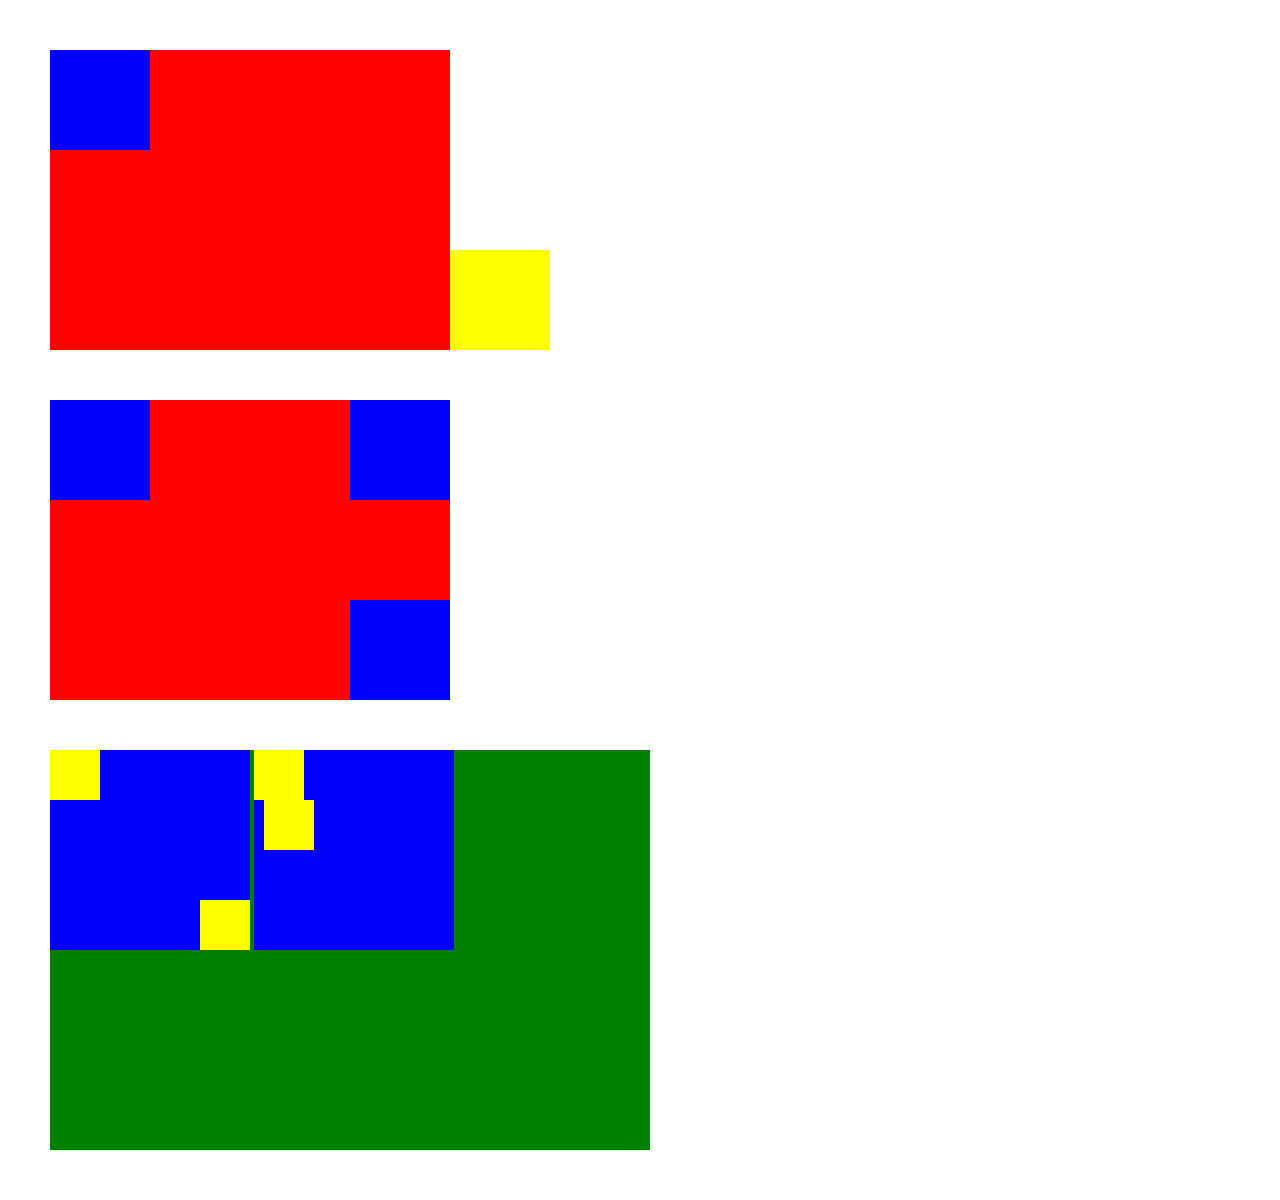
<file: 1 - quadrati/index.html>
<!DOCTYPE html>
<html lang="en">
<head>
    <meta charset="UTF-8">
    <meta http-equiv="X-UA-Compatible" content="IE=edge">
    <meta name="viewport" content="width=device-width, initial-scale=1.0">
    <title>HTML...</title>
    <link href="css/style.css" rel="stylesheet" />
</head>
<body>

    <div class="live-1">
        <div class="red">
            <div class="blue">
            </div>
            <div class="yellow">
            </div>
        </div>
    </div>

    <div class="live-2">
        <div class="red">
            <div class="blue-alto-sx">
            </div>

            <div class="blue-alto-dx">
            </div>

            <div class="blue-basso-dx">
            </div>
        </div>
    </div>

    <div class="live-3">
        <div class="green">
            <div class="blue-1">
                <div class="yellow-alto-sx"></div>
                <div class="yellow-basso-dx"></div>
            </div>
            <div class="blue-2">
                <div class="yellow-alto-sx"></div>
                <div class="yellow-spostato"></div>
            </div>
        </div>
    </div>
    
</body>
</html>
</file>
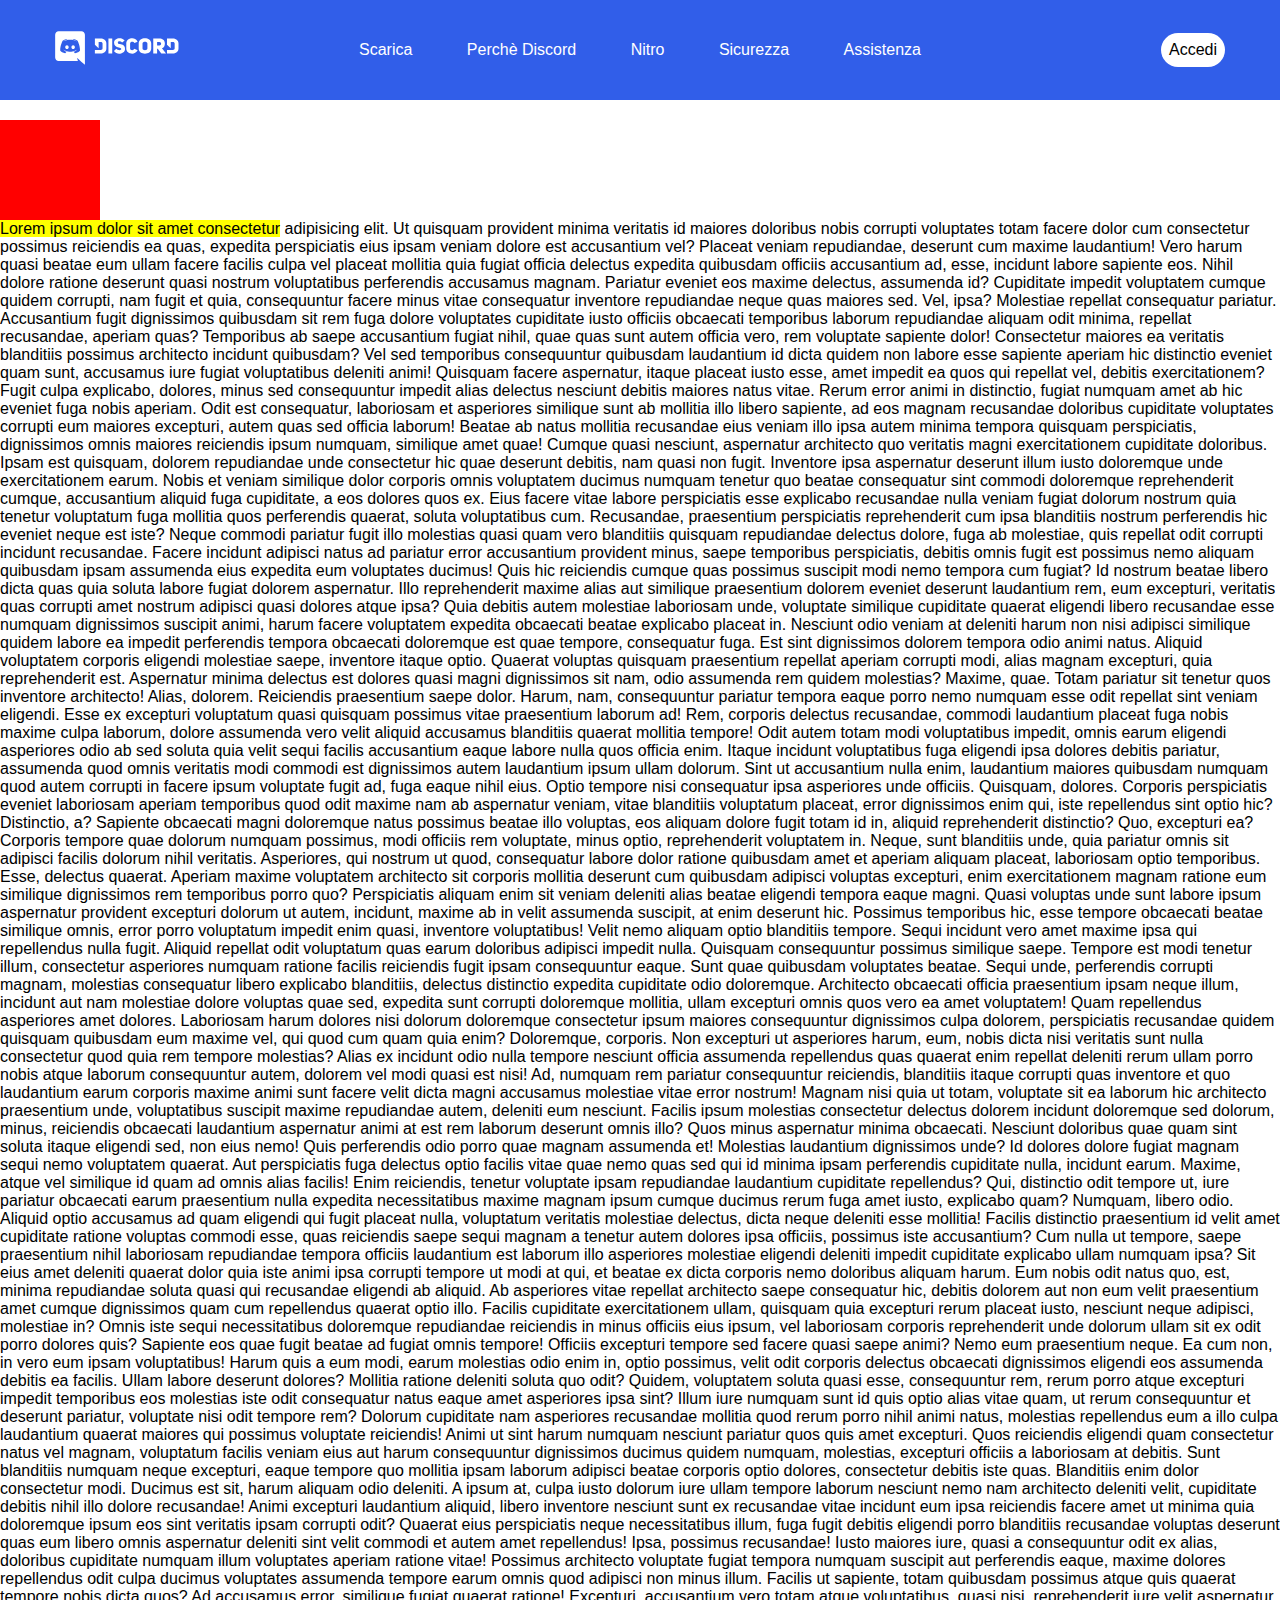
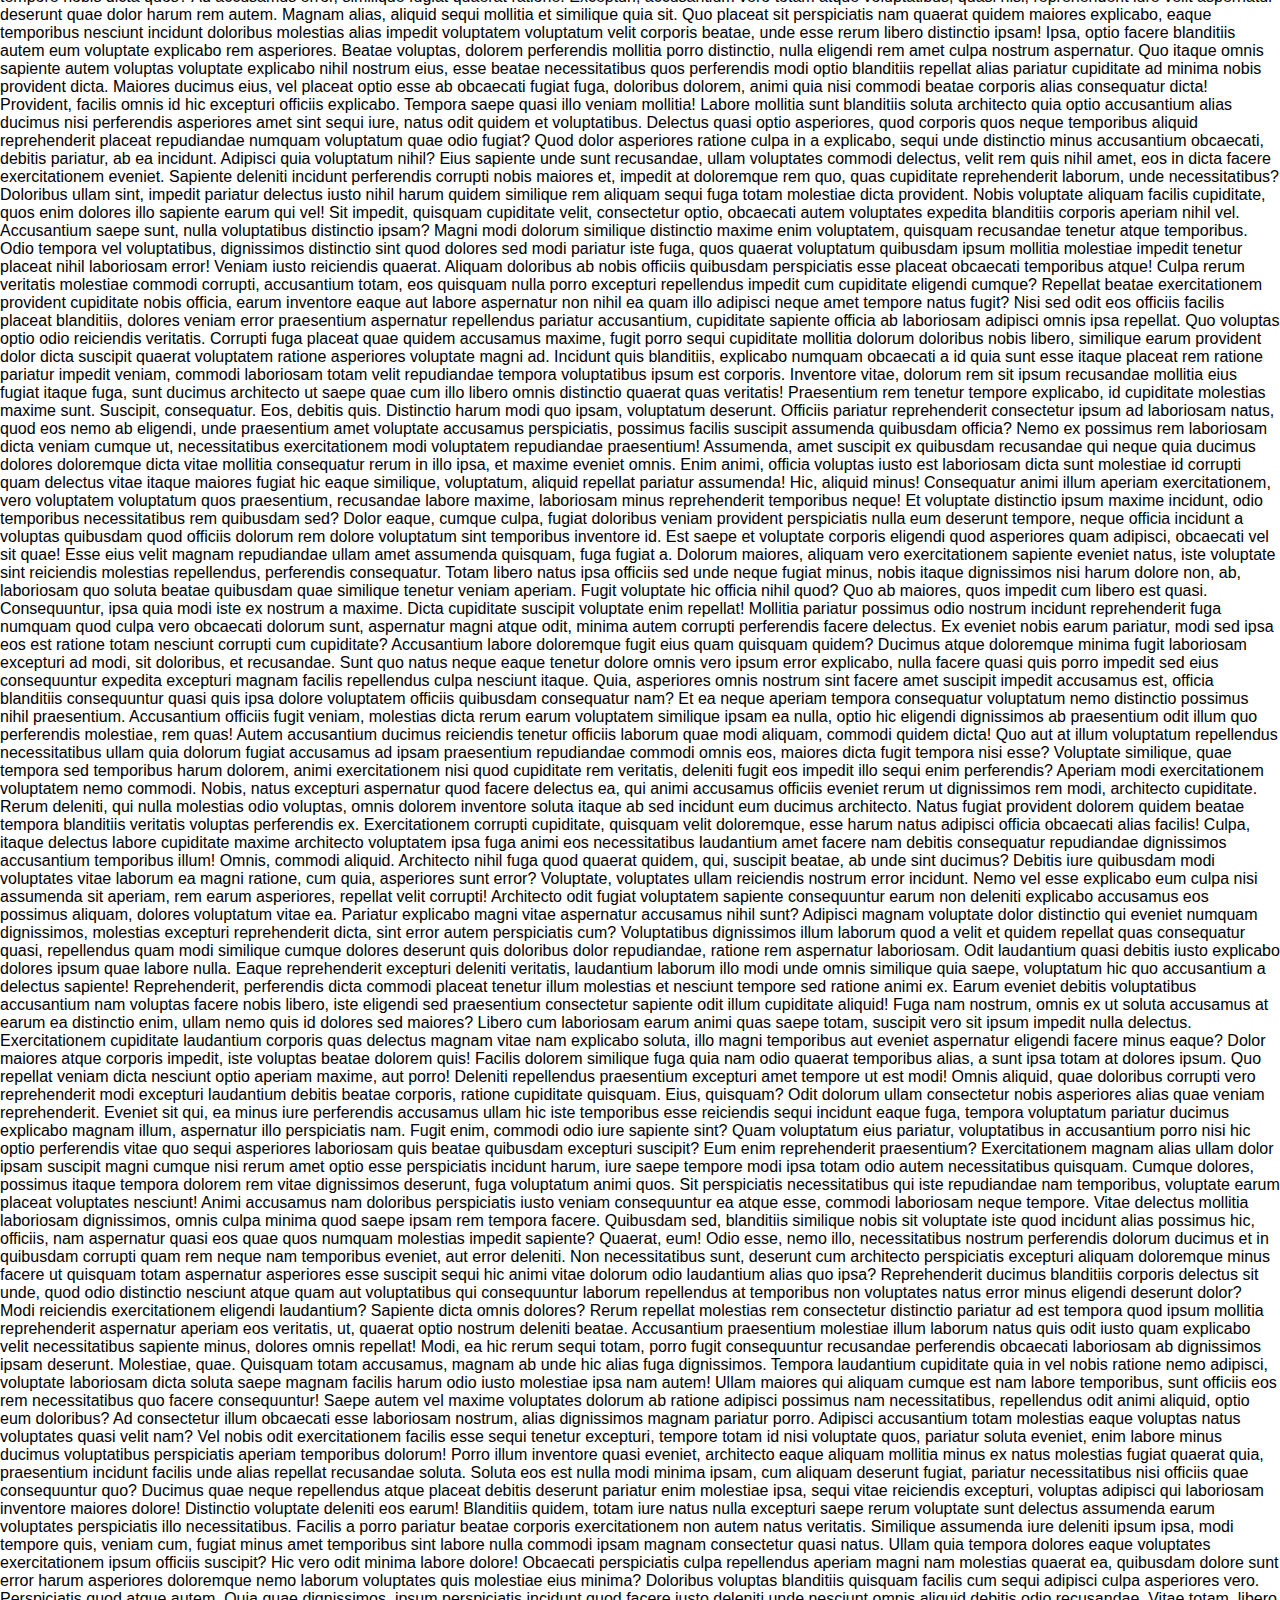
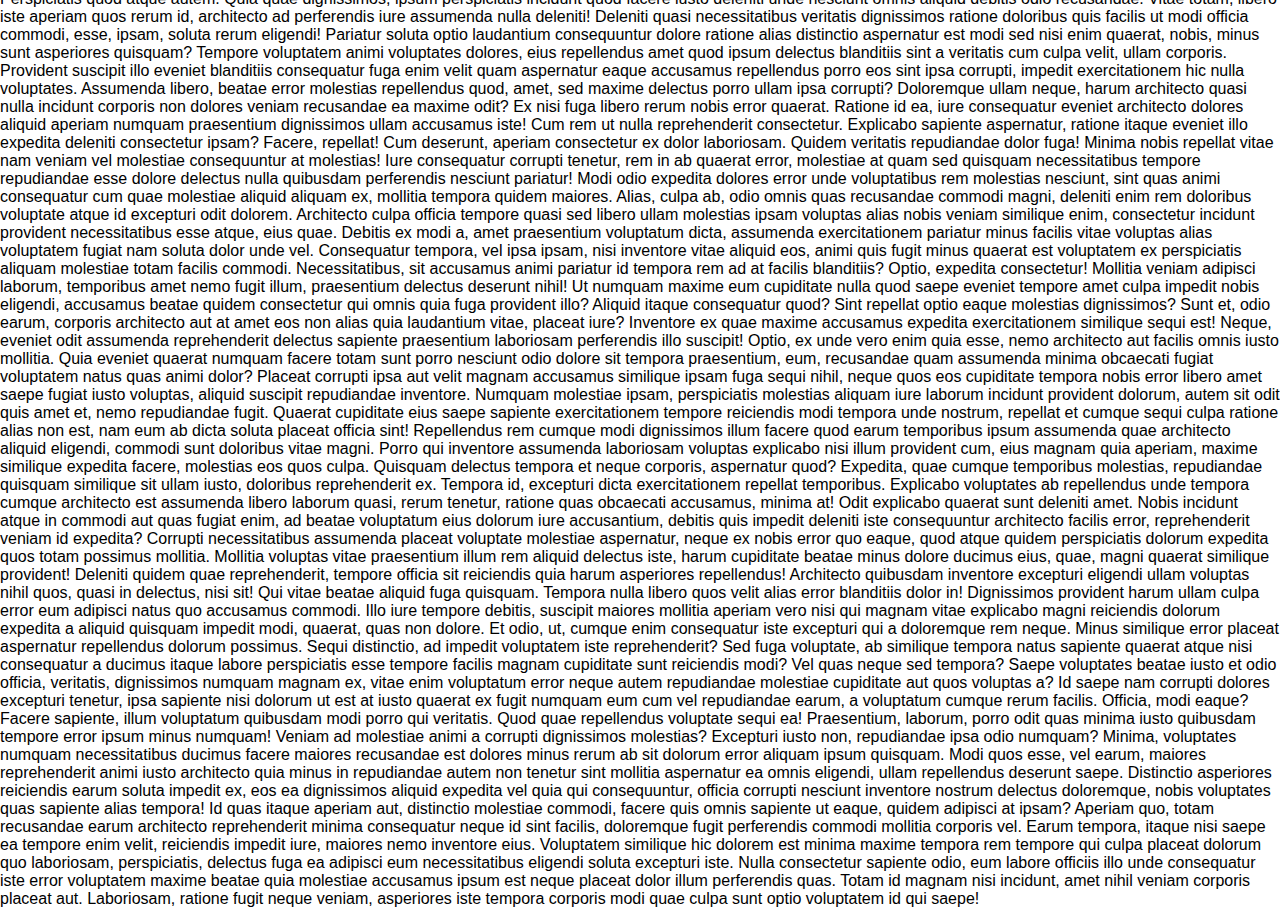
<file: 2_position_fixed/index.html>
<!DOCTYPE html>
<html lang="en">
<head>
    <meta charset="UTF-8">
    <meta http-equiv="X-UA-Compatible" content="IE=edge">
    <meta name="viewport" content="width=device-width, initial-scale=1.0">
    <title>Discord</title>
    <link href="css/style.css" rel="stylesheet" />
    <link rel="stylesheet" href="https://cdnjs.cloudflare.com/ajax/libs/font-awesome/6.2.1/css/all.min.css" integrity="sha512-MV7K8+y+gLIBoVD59lQIYicR65iaqukzvf/nwasF0nqhPay5w/9lJmVM2hMDcnK1OnMGCdVK+iQrJ7lzPJQd1w==" crossorigin="anonymous" referrerpolicy="no-referrer" />
</head>
<body class="debug">
    
    <header>
        <div class="topbar">
            <div class="logo-column">
                <a href="#">
                    <img src="img/logo.svg" alt="Logo Discord"/>
                </a> 
            </div>
            <nav class="menu-column">
                <ul class="main-menu">
                    <li><a href="#">Scarica</a></li>
                    <li><a href="#">Perchè Discord</a></li>
                    <li><a href="#">Nitro</a></li>
                    <li><a href="#">Sicurezza</a></li>
                    <li><a href="#">Assistenza</a></li>
                </ul>
            </nav>
            <div class="login-column">
                <a href="#" class="btn btn-white btn-small">Accedi</a>
            </div>
        </div>
       
    </header>


    <main>


        <div class="red-square"></div>

        <p><mark>Lorem ipsum dolor sit amet consectetur</mark> adipisicing elit. Ut quisquam provident minima veritatis id maiores doloribus nobis corrupti voluptates totam facere dolor cum consectetur possimus reiciendis ea quas, expedita perspiciatis eius ipsam veniam dolore est accusantium vel? Placeat veniam repudiandae, deserunt cum maxime laudantium! Vero harum quasi beatae eum ullam facere facilis culpa vel placeat mollitia quia fugiat officia delectus expedita quibusdam officiis accusantium ad, esse, incidunt labore sapiente eos. Nihil dolore ratione deserunt quasi nostrum voluptatibus perferendis accusamus magnam. Pariatur eveniet eos maxime delectus, assumenda id? Cupiditate impedit voluptatem cumque quidem corrupti, nam fugit et quia, consequuntur facere minus vitae consequatur inventore repudiandae neque quas maiores sed. Vel, ipsa? Molestiae repellat consequatur pariatur. Accusantium fugit dignissimos quibusdam sit rem fuga dolore voluptates cupiditate iusto officiis obcaecati temporibus laborum repudiandae aliquam odit minima, repellat recusandae, aperiam quas? Temporibus ab saepe accusantium fugiat nihil, quae quas sunt autem officia vero, rem voluptate sapiente dolor! Consectetur maiores ea veritatis blanditiis possimus architecto incidunt quibusdam? Vel sed temporibus consequuntur quibusdam laudantium id dicta quidem non labore esse sapiente aperiam hic distinctio eveniet quam sunt, accusamus iure fugiat voluptatibus deleniti animi! Quisquam facere aspernatur, itaque placeat iusto esse, amet impedit ea quos qui repellat vel, debitis exercitationem? Fugit culpa explicabo, dolores, minus sed consequuntur impedit alias delectus nesciunt debitis maiores natus vitae. Rerum error animi in distinctio, fugiat numquam amet ab hic eveniet fuga nobis aperiam. Odit est consequatur, laboriosam et asperiores similique sunt ab mollitia illo libero sapiente, ad eos magnam recusandae doloribus cupiditate voluptates corrupti eum maiores excepturi, autem quas sed officia laborum! Beatae ab natus mollitia recusandae eius veniam illo ipsa autem minima tempora quisquam perspiciatis, dignissimos omnis maiores reiciendis ipsum numquam, similique amet quae! Cumque quasi nesciunt, aspernatur architecto quo veritatis magni exercitationem cupiditate doloribus. Ipsam est quisquam, dolorem repudiandae unde consectetur hic quae deserunt debitis, nam quasi non fugit. Inventore ipsa aspernatur deserunt illum iusto doloremque unde exercitationem earum. Nobis et veniam similique dolor corporis omnis voluptatem ducimus numquam tenetur quo beatae consequatur sint commodi doloremque reprehenderit cumque, accusantium aliquid fuga cupiditate, a eos dolores quos ex. Eius facere vitae labore perspiciatis esse explicabo recusandae nulla veniam fugiat dolorum nostrum quia tenetur voluptatum fuga mollitia quos perferendis quaerat, soluta voluptatibus cum. Recusandae, praesentium perspiciatis reprehenderit cum ipsa blanditiis nostrum perferendis hic eveniet neque est iste? Neque commodi pariatur fugit illo molestias quasi quam vero blanditiis quisquam repudiandae delectus dolore, fuga ab molestiae, quis repellat odit corrupti incidunt recusandae. Facere incidunt adipisci natus ad pariatur error accusantium provident minus, saepe temporibus perspiciatis, debitis omnis fugit est possimus nemo aliquam quibusdam ipsam assumenda eius expedita eum voluptates ducimus! Quis hic reiciendis cumque quas possimus suscipit modi nemo tempora cum fugiat? Id nostrum beatae libero dicta quas quia soluta labore fugiat dolorem aspernatur. Illo reprehenderit maxime alias aut similique praesentium dolorem eveniet deserunt laudantium rem, eum excepturi, veritatis quas corrupti amet nostrum adipisci quasi dolores atque ipsa? Quia debitis autem molestiae laboriosam unde, voluptate similique cupiditate quaerat eligendi libero recusandae esse numquam dignissimos suscipit animi, harum facere voluptatem expedita obcaecati beatae explicabo placeat in. Nesciunt odio veniam at deleniti harum non nisi adipisci similique quidem labore ea impedit perferendis tempora obcaecati doloremque est quae tempore, consequatur fuga. Est sint dignissimos dolorem tempora odio animi natus. Aliquid voluptatem corporis eligendi molestiae saepe, inventore itaque optio. Quaerat voluptas quisquam praesentium repellat aperiam corrupti modi, alias magnam excepturi, quia reprehenderit est. Aspernatur minima delectus est dolores quasi magni dignissimos sit nam, odio assumenda rem quidem molestias? Maxime, quae. Totam pariatur sit tenetur quos inventore architecto! Alias, dolorem. Reiciendis praesentium saepe dolor. Harum, nam, consequuntur pariatur tempora eaque porro nemo numquam esse odit repellat sint veniam eligendi. Esse ex excepturi voluptatum quasi quisquam possimus vitae praesentium laborum ad! Rem, corporis delectus recusandae, commodi laudantium placeat fuga nobis maxime culpa laborum, dolore assumenda vero velit aliquid accusamus blanditiis quaerat mollitia tempore! Odit autem totam modi voluptatibus impedit, omnis earum eligendi asperiores odio ab sed soluta quia velit sequi facilis accusantium eaque labore nulla quos officia enim. Itaque incidunt voluptatibus fuga eligendi ipsa dolores debitis pariatur, assumenda quod omnis veritatis modi commodi est dignissimos autem laudantium ipsum ullam dolorum. Sint ut accusantium nulla enim, laudantium maiores quibusdam numquam quod autem corrupti in facere ipsum voluptate fugit ad, fuga eaque nihil eius. Optio tempore nisi consequatur ipsa asperiores unde officiis. Quisquam, dolores. Corporis perspiciatis eveniet laboriosam aperiam temporibus quod odit maxime nam ab aspernatur veniam, vitae blanditiis voluptatum placeat, error dignissimos enim qui, iste repellendus sint optio hic? Distinctio, a? Sapiente obcaecati magni doloremque natus possimus beatae illo voluptas, eos aliquam dolore fugit totam id in, aliquid reprehenderit distinctio? Quo, excepturi ea? Corporis tempore quae dolorum numquam possimus, modi officiis rem voluptate, minus optio, reprehenderit voluptatem in. Neque, sunt blanditiis unde, quia pariatur omnis sit adipisci facilis dolorum nihil veritatis. Asperiores, qui nostrum ut quod, consequatur labore dolor ratione quibusdam amet et aperiam aliquam placeat, laboriosam optio temporibus. Esse, delectus quaerat. Aperiam maxime voluptatem architecto sit corporis mollitia deserunt cum quibusdam adipisci voluptas excepturi, enim exercitationem magnam ratione eum similique dignissimos rem temporibus porro quo? Perspiciatis aliquam enim sit veniam deleniti alias beatae eligendi tempora eaque magni. Quasi voluptas unde sunt labore ipsum aspernatur provident excepturi dolorum ut autem, incidunt, maxime ab in velit assumenda suscipit, at enim deserunt hic. Possimus temporibus hic, esse tempore obcaecati beatae similique omnis, error porro voluptatum impedit enim quasi, inventore voluptatibus! Velit nemo aliquam optio blanditiis tempore. Sequi incidunt vero amet maxime ipsa qui repellendus nulla fugit. Aliquid repellat odit voluptatum quas earum doloribus adipisci impedit nulla. Quisquam consequuntur possimus similique saepe. Tempore est modi tenetur illum, consectetur asperiores numquam ratione facilis reiciendis fugit ipsam consequuntur eaque. Sunt quae quibusdam voluptates beatae. Sequi unde, perferendis corrupti magnam, molestias consequatur libero explicabo blanditiis, delectus distinctio expedita cupiditate odio doloremque. Architecto obcaecati officia praesentium ipsam neque illum, incidunt aut nam molestiae dolore voluptas quae sed, expedita sunt corrupti doloremque mollitia, ullam excepturi omnis quos vero ea amet voluptatem! Quam repellendus asperiores amet dolores. Laboriosam harum dolores nisi dolorum doloremque consectetur ipsum maiores consequuntur dignissimos culpa dolorem, perspiciatis recusandae quidem quisquam quibusdam eum maxime vel, qui quod cum quam quia enim? Doloremque, corporis. Non excepturi ut asperiores harum, eum, nobis dicta nisi veritatis sunt nulla consectetur quod quia rem tempore molestias? Alias ex incidunt odio nulla tempore nesciunt officia assumenda repellendus quas quaerat enim repellat deleniti rerum ullam porro nobis atque laborum consequuntur autem, dolorem vel modi quasi est nisi! Ad, numquam rem pariatur consequuntur reiciendis, blanditiis itaque corrupti quas inventore et quo laudantium earum corporis maxime animi sunt facere velit dicta magni accusamus molestiae vitae error nostrum! Magnam nisi quia ut totam, voluptate sit ea laborum hic architecto praesentium unde, voluptatibus suscipit maxime repudiandae autem, deleniti eum nesciunt. Facilis ipsum molestias consectetur delectus dolorem incidunt doloremque sed dolorum, minus, reiciendis obcaecati laudantium aspernatur animi at est rem laborum deserunt omnis illo? Quos minus aspernatur minima obcaecati. Nesciunt doloribus quae quam sint soluta itaque eligendi sed, non eius nemo! Quis perferendis odio porro quae magnam assumenda et! Molestias laudantium dignissimos unde? Id dolores dolore fugiat magnam sequi nemo voluptatem quaerat. Aut perspiciatis fuga delectus optio facilis vitae quae nemo quas sed qui id minima ipsam perferendis cupiditate nulla, incidunt earum. Maxime, atque vel similique id quam ad omnis alias facilis! Enim reiciendis, tenetur voluptate ipsam repudiandae laudantium cupiditate repellendus? Qui, distinctio odit tempore ut, iure pariatur obcaecati earum praesentium nulla expedita necessitatibus maxime magnam ipsum cumque ducimus rerum fuga amet iusto, explicabo quam? Numquam, libero odio. Aliquid optio accusamus ad quam eligendi qui fugit placeat nulla, voluptatum veritatis molestiae delectus, dicta neque deleniti esse mollitia! Facilis distinctio praesentium id velit amet cupiditate ratione voluptas commodi esse, quas reiciendis saepe sequi magnam a tenetur autem dolores ipsa officiis, possimus iste accusantium? Cum nulla ut tempore, saepe praesentium nihil laboriosam repudiandae tempora officiis laudantium est laborum illo asperiores molestiae eligendi deleniti impedit cupiditate explicabo ullam numquam ipsa? Sit eius amet deleniti quaerat dolor quia iste animi ipsa corrupti tempore ut modi at qui, et beatae ex dicta corporis nemo doloribus aliquam harum. Eum nobis odit natus quo, est, minima repudiandae soluta quasi qui recusandae eligendi ab aliquid. Ab asperiores vitae repellat architecto saepe consequatur hic, debitis dolorem aut non eum velit praesentium amet cumque dignissimos quam cum repellendus quaerat optio illo. Facilis cupiditate exercitationem ullam, quisquam quia excepturi rerum placeat iusto, nesciunt neque adipisci, molestiae in? Omnis iste sequi necessitatibus doloremque repudiandae reiciendis in minus officiis eius ipsum, vel laboriosam corporis reprehenderit unde dolorum ullam sit ex odit porro dolores quis? Sapiente eos quae fugit beatae ad fugiat omnis tempore! Officiis excepturi tempore sed facere quasi saepe animi? Nemo eum praesentium neque. Ea cum non, in vero eum ipsam voluptatibus! Harum quis a eum modi, earum molestias odio enim in, optio possimus, velit odit corporis delectus obcaecati dignissimos eligendi eos assumenda debitis ea facilis. Ullam labore deserunt dolores? Mollitia ratione deleniti soluta quo odit? Quidem, voluptatem soluta quasi esse, consequuntur rem, rerum porro atque excepturi impedit temporibus eos molestias iste odit consequatur natus eaque amet asperiores ipsa sint? Illum iure numquam sunt id quis optio alias vitae quam, ut rerum consequuntur et deserunt pariatur, voluptate nisi odit tempore rem? Dolorum cupiditate nam asperiores recusandae mollitia quod rerum porro nihil animi natus, molestias repellendus eum a illo culpa laudantium quaerat maiores qui possimus voluptate reiciendis! Animi ut sint harum numquam nesciunt pariatur quos quis amet excepturi. Quos reiciendis eligendi quam consectetur natus vel magnam, voluptatum facilis veniam eius aut harum consequuntur dignissimos ducimus quidem numquam, molestias, excepturi officiis a laboriosam at debitis. Sunt blanditiis numquam neque excepturi, eaque tempore quo mollitia ipsam laborum adipisci beatae corporis optio dolores, consectetur debitis iste quas. Blanditiis enim dolor consectetur modi. Ducimus est sit, harum aliquam odio deleniti. A ipsum at, culpa iusto dolorum iure ullam tempore laborum nesciunt nemo nam architecto deleniti velit, cupiditate debitis nihil illo dolore recusandae! Animi excepturi laudantium aliquid, libero inventore nesciunt sunt ex recusandae vitae incidunt eum ipsa reiciendis facere amet ut minima quia doloremque ipsum eos sint veritatis ipsam corrupti odit? Quaerat eius perspiciatis neque necessitatibus illum, fuga fugit debitis eligendi porro blanditiis recusandae voluptas deserunt quas eum libero omnis aspernatur deleniti sint velit commodi et autem amet repellendus! Ipsa, possimus recusandae! Iusto maiores iure, quasi a consequuntur odit ex alias, doloribus cupiditate numquam illum voluptates aperiam ratione vitae! Possimus architecto voluptate fugiat tempora numquam suscipit aut perferendis eaque, maxime dolores repellendus odit culpa ducimus voluptates assumenda tempore earum omnis quod adipisci non minus illum. Facilis ut sapiente, totam quibusdam possimus atque quis quaerat tempore nobis dicta quos? Ad accusamus error, similique fugiat quaerat ratione! Excepturi, accusantium vero totam atque voluptatibus, quasi nisi, reprehenderit iure velit aspernatur deserunt quae dolor harum rem autem. Magnam alias, aliquid sequi mollitia et similique quia sit. Quo placeat sit perspiciatis nam quaerat quidem maiores explicabo, eaque temporibus nesciunt incidunt doloribus molestias alias impedit voluptatem voluptatum velit corporis beatae, unde esse rerum libero distinctio ipsam! Ipsa, optio facere blanditiis autem eum voluptate explicabo rem asperiores. Beatae voluptas, dolorem perferendis mollitia porro distinctio, nulla eligendi rem amet culpa nostrum aspernatur. Quo itaque omnis sapiente autem voluptas voluptate explicabo nihil nostrum eius, esse beatae necessitatibus quos perferendis modi optio blanditiis repellat alias pariatur cupiditate ad minima nobis provident dicta. Maiores ducimus eius, vel placeat optio esse ab obcaecati fugiat fuga, doloribus dolorem, animi quia nisi commodi beatae corporis alias consequatur dicta! Provident, facilis omnis id hic excepturi officiis explicabo. Tempora saepe quasi illo veniam mollitia! Labore mollitia sunt blanditiis soluta architecto quia optio accusantium alias ducimus nisi perferendis asperiores amet sint sequi iure, natus odit quidem et voluptatibus. Delectus quasi optio asperiores, quod corporis quos neque temporibus aliquid reprehenderit placeat repudiandae numquam voluptatum quae odio fugiat? Quod dolor asperiores ratione culpa in a explicabo, sequi unde distinctio minus accusantium obcaecati, debitis pariatur, ab ea incidunt. Adipisci quia voluptatum nihil? Eius sapiente unde sunt recusandae, ullam voluptates commodi delectus, velit rem quis nihil amet, eos in dicta facere exercitationem eveniet. Sapiente deleniti incidunt perferendis corrupti nobis maiores et, impedit at doloremque rem quo, quas cupiditate reprehenderit laborum, unde necessitatibus? Doloribus ullam sint, impedit pariatur delectus iusto nihil harum quidem similique rem aliquam sequi fuga totam molestiae dicta provident. Nobis voluptate aliquam facilis cupiditate, quos enim dolores illo sapiente earum qui vel! Sit impedit, quisquam cupiditate velit, consectetur optio, obcaecati autem voluptates expedita blanditiis corporis aperiam nihil vel. Accusantium saepe sunt, nulla voluptatibus distinctio ipsam? Magni modi dolorum similique distinctio maxime enim voluptatem, quisquam recusandae tenetur atque temporibus. Odio tempora vel voluptatibus, dignissimos distinctio sint quod dolores sed modi pariatur iste fuga, quos quaerat voluptatum quibusdam ipsum mollitia molestiae impedit tenetur placeat nihil laboriosam error! Veniam iusto reiciendis quaerat. Aliquam doloribus ab nobis officiis quibusdam perspiciatis esse placeat obcaecati temporibus atque! Culpa rerum veritatis molestiae commodi corrupti, accusantium totam, eos quisquam nulla porro excepturi repellendus impedit cum cupiditate eligendi cumque? Repellat beatae exercitationem provident cupiditate nobis officia, earum inventore eaque aut labore aspernatur non nihil ea quam illo adipisci neque amet tempore natus fugit? Nisi sed odit eos officiis facilis placeat blanditiis, dolores veniam error praesentium aspernatur repellendus pariatur accusantium, cupiditate sapiente officia ab laboriosam adipisci omnis ipsa repellat. Quo voluptas optio odio reiciendis veritatis. Corrupti fuga placeat quae quidem accusamus maxime, fugit porro sequi cupiditate mollitia dolorum doloribus nobis libero, similique earum provident dolor dicta suscipit quaerat voluptatem ratione asperiores voluptate magni ad. Incidunt quis blanditiis, explicabo numquam obcaecati a id quia sunt esse itaque placeat rem ratione pariatur impedit veniam, commodi laboriosam totam velit repudiandae tempora voluptatibus ipsum est corporis. Inventore vitae, dolorum rem sit ipsum recusandae mollitia eius fugiat itaque fuga, sunt ducimus architecto ut saepe quae cum illo libero omnis distinctio quaerat quas veritatis! Praesentium rem tenetur tempore explicabo, id cupiditate molestias maxime sunt. Suscipit, consequatur. Eos, debitis quis. Distinctio harum modi quo ipsam, voluptatum deserunt. Officiis pariatur reprehenderit consectetur ipsum ad laboriosam natus, quod eos nemo ab eligendi, unde praesentium amet voluptate accusamus perspiciatis, possimus facilis suscipit assumenda quibusdam officia? Nemo ex possimus rem laboriosam dicta veniam cumque ut, necessitatibus exercitationem modi voluptatem repudiandae praesentium! Assumenda, amet suscipit ex quibusdam recusandae qui neque quia ducimus dolores doloremque dicta vitae mollitia consequatur rerum in illo ipsa, et maxime eveniet omnis. Enim animi, officia voluptas iusto est laboriosam dicta sunt molestiae id corrupti quam delectus vitae itaque maiores fugiat hic eaque similique, voluptatum, aliquid repellat pariatur assumenda! Hic, aliquid minus! Consequatur animi illum aperiam exercitationem, vero voluptatem voluptatum quos praesentium, recusandae labore maxime, laboriosam minus reprehenderit temporibus neque! Et voluptate distinctio ipsum maxime incidunt, odio temporibus necessitatibus rem quibusdam sed? Dolor eaque, cumque culpa, fugiat doloribus veniam provident perspiciatis nulla eum deserunt tempore, neque officia incidunt a voluptas quibusdam quod officiis dolorum rem dolore voluptatum sint temporibus inventore id. Est saepe et voluptate corporis eligendi quod asperiores quam adipisci, obcaecati vel sit quae! Esse eius velit magnam repudiandae ullam amet assumenda quisquam, fuga fugiat a. Dolorum maiores, aliquam vero exercitationem sapiente eveniet natus, iste voluptate sint reiciendis molestias repellendus, perferendis consequatur. Totam libero natus ipsa officiis sed unde neque fugiat minus, nobis itaque dignissimos nisi harum dolore non, ab, laboriosam quo soluta beatae quibusdam quae similique tenetur veniam aperiam. Fugit voluptate hic officia nihil quod? Quo ab maiores, quos impedit cum libero est quasi. Consequuntur, ipsa quia modi iste ex nostrum a maxime. Dicta cupiditate suscipit voluptate enim repellat! Mollitia pariatur possimus odio nostrum incidunt reprehenderit fuga numquam quod culpa vero obcaecati dolorum sunt, aspernatur magni atque odit, minima autem corrupti perferendis facere delectus. Ex eveniet nobis earum pariatur, modi sed ipsa eos est ratione totam nesciunt corrupti cum cupiditate? Accusantium labore doloremque fugit eius quam quisquam quidem? Ducimus atque doloremque minima fugit laboriosam excepturi ad modi, sit doloribus, et recusandae. Sunt quo natus neque eaque tenetur dolore omnis vero ipsum error explicabo, nulla facere quasi quis porro impedit sed eius consequuntur expedita excepturi magnam facilis repellendus culpa nesciunt itaque. Quia, asperiores omnis nostrum sint facere amet suscipit impedit accusamus est, officia blanditiis consequuntur quasi quis ipsa dolore voluptatem officiis quibusdam consequatur nam? Et ea neque aperiam tempora consequatur voluptatum nemo distinctio possimus nihil praesentium. Accusantium officiis fugit veniam, molestias dicta rerum earum voluptatem similique ipsam ea nulla, optio hic eligendi dignissimos ab praesentium odit illum quo perferendis molestiae, rem quas! Autem accusantium ducimus reiciendis tenetur officiis laborum quae modi aliquam, commodi quidem dicta! Quo aut at illum voluptatum repellendus necessitatibus ullam quia dolorum fugiat accusamus ad ipsam praesentium repudiandae commodi omnis eos, maiores dicta fugit tempora nisi esse? Voluptate similique, quae tempora sed temporibus harum dolorem, animi exercitationem nisi quod cupiditate rem veritatis, deleniti fugit eos impedit illo sequi enim perferendis? Aperiam modi exercitationem voluptatem nemo commodi. Nobis, natus excepturi aspernatur quod facere delectus ea, qui animi accusamus officiis eveniet rerum ut dignissimos rem modi, architecto cupiditate. Rerum deleniti, qui nulla molestias odio voluptas, omnis dolorem inventore soluta itaque ab sed incidunt eum ducimus architecto. Natus fugiat provident dolorem quidem beatae tempora blanditiis veritatis voluptas perferendis ex. Exercitationem corrupti cupiditate, quisquam velit doloremque, esse harum natus adipisci officia obcaecati alias facilis! Culpa, itaque delectus labore cupiditate maxime architecto voluptatem ipsa fuga animi eos necessitatibus laudantium amet facere nam debitis consequatur repudiandae dignissimos accusantium temporibus illum! Omnis, commodi aliquid. Architecto nihil fuga quod quaerat quidem, qui, suscipit beatae, ab unde sint ducimus? Debitis iure quibusdam modi voluptates vitae laborum ea magni ratione, cum quia, asperiores sunt error? Voluptate, voluptates ullam reiciendis nostrum error incidunt. Nemo vel esse explicabo eum culpa nisi assumenda sit aperiam, rem earum asperiores, repellat velit corrupti! Architecto odit fugiat voluptatem sapiente consequuntur earum non deleniti explicabo accusamus eos possimus aliquam, dolores voluptatum vitae ea. Pariatur explicabo magni vitae aspernatur accusamus nihil sunt? Adipisci magnam voluptate dolor distinctio qui eveniet numquam dignissimos, molestias excepturi reprehenderit dicta, sint error autem perspiciatis cum? Voluptatibus dignissimos illum laborum quod a velit et quidem repellat quas consequatur quasi, repellendus quam modi similique cumque dolores deserunt quis doloribus dolor repudiandae, ratione rem aspernatur laboriosam. Odit laudantium quasi debitis iusto explicabo dolores ipsum quae labore nulla. Eaque reprehenderit excepturi deleniti veritatis, laudantium laborum illo modi unde omnis similique quia saepe, voluptatum hic quo accusantium a delectus sapiente! Reprehenderit, perferendis dicta commodi placeat tenetur illum molestias et nesciunt tempore sed ratione animi ex. Earum eveniet debitis voluptatibus accusantium nam voluptas facere nobis libero, iste eligendi sed praesentium consectetur sapiente odit illum cupiditate aliquid! Fuga nam nostrum, omnis ex ut soluta accusamus at earum ea distinctio enim, ullam nemo quis id dolores sed maiores? Libero cum laboriosam earum animi quas saepe totam, suscipit vero sit ipsum impedit nulla delectus. Exercitationem cupiditate laudantium corporis quas delectus magnam vitae nam explicabo soluta, illo magni temporibus aut eveniet aspernatur eligendi facere minus eaque? Dolor maiores atque corporis impedit, iste voluptas beatae dolorem quis! Facilis dolorem similique fuga quia nam odio quaerat temporibus alias, a sunt ipsa totam at dolores ipsum. Quo repellat veniam dicta nesciunt optio aperiam maxime, aut porro! Deleniti repellendus praesentium excepturi amet tempore ut est modi! Omnis aliquid, quae doloribus corrupti vero reprehenderit modi excepturi laudantium debitis beatae corporis, ratione cupiditate quisquam. Eius, quisquam? Odit dolorum ullam consectetur nobis asperiores alias quae veniam reprehenderit. Eveniet sit qui, ea minus iure perferendis accusamus ullam hic iste temporibus esse reiciendis sequi incidunt eaque fuga, tempora voluptatum pariatur ducimus explicabo magnam illum, aspernatur illo perspiciatis nam. Fugit enim, commodi odio iure sapiente sint? Quam voluptatum eius pariatur, voluptatibus in accusantium porro nisi hic optio perferendis vitae quo sequi asperiores laboriosam quis beatae quibusdam excepturi suscipit? Eum enim reprehenderit praesentium? Exercitationem magnam alias ullam dolor ipsam suscipit magni cumque nisi rerum amet optio esse perspiciatis incidunt harum, iure saepe tempore modi ipsa totam odio autem necessitatibus quisquam. Cumque dolores, possimus itaque tempora dolorem rem vitae dignissimos deserunt, fuga voluptatum animi quos. Sit perspiciatis necessitatibus qui iste repudiandae nam temporibus, voluptate earum placeat voluptates nesciunt! Animi accusamus nam doloribus perspiciatis iusto veniam consequuntur ea atque esse, commodi laboriosam neque tempore. Vitae delectus mollitia laboriosam dignissimos, omnis culpa minima quod saepe ipsam rem tempora facere. Quibusdam sed, blanditiis similique nobis sit voluptate iste quod incidunt alias possimus hic, officiis, nam aspernatur quasi eos quae quos numquam molestias impedit sapiente? Quaerat, eum! Odio esse, nemo illo, necessitatibus nostrum perferendis dolorum ducimus et in quibusdam corrupti quam rem neque nam temporibus eveniet, aut error deleniti. Non necessitatibus sunt, deserunt cum architecto perspiciatis excepturi aliquam doloremque minus facere ut quisquam totam aspernatur asperiores esse suscipit sequi hic animi vitae dolorum odio laudantium alias quo ipsa? Reprehenderit ducimus blanditiis corporis delectus sit unde, quod odio distinctio nesciunt atque quam aut voluptatibus qui consequuntur laborum repellendus at temporibus non voluptates natus error minus eligendi deserunt dolor? Modi reiciendis exercitationem eligendi laudantium? Sapiente dicta omnis dolores? Rerum repellat molestias rem consectetur distinctio pariatur ad est tempora quod ipsum mollitia reprehenderit aspernatur aperiam eos veritatis, ut, quaerat optio nostrum deleniti beatae. Accusantium praesentium molestiae illum laborum natus quis odit iusto quam explicabo velit necessitatibus sapiente minus, dolores omnis repellat! Modi, ea hic rerum sequi totam, porro fugit consequuntur recusandae perferendis obcaecati laboriosam ab dignissimos ipsam deserunt. Molestiae, quae. Quisquam totam accusamus, magnam ab unde hic alias fuga dignissimos. Tempora laudantium cupiditate quia in vel nobis ratione nemo adipisci, voluptate laboriosam dicta soluta saepe magnam facilis harum odio iusto molestiae ipsa nam autem! Ullam maiores qui aliquam cumque est nam labore temporibus, sunt officiis eos rem necessitatibus quo facere consequuntur! Saepe autem vel maxime voluptates dolorum ab ratione adipisci possimus nam necessitatibus, repellendus odit animi aliquid, optio eum doloribus? Ad consectetur illum obcaecati esse laboriosam nostrum, alias dignissimos magnam pariatur porro. Adipisci accusantium totam molestias eaque voluptas natus voluptates quasi velit nam? Vel nobis odit exercitationem facilis esse sequi tenetur excepturi, tempore totam id nisi voluptate quos, pariatur soluta eveniet, enim labore minus ducimus voluptatibus perspiciatis aperiam temporibus dolorum! Porro illum inventore quasi eveniet, architecto eaque aliquam mollitia minus ex natus molestias fugiat quaerat quia, praesentium incidunt facilis unde alias repellat recusandae soluta. Soluta eos est nulla modi minima ipsam, cum aliquam deserunt fugiat, pariatur necessitatibus nisi officiis quae consequuntur quo? Ducimus quae neque repellendus atque placeat debitis deserunt pariatur enim molestiae ipsa, sequi vitae reiciendis excepturi, voluptas adipisci qui laboriosam inventore maiores dolore! Distinctio voluptate deleniti eos earum! Blanditiis quidem, totam iure natus nulla excepturi saepe rerum voluptate sunt delectus assumenda earum voluptates perspiciatis illo necessitatibus. Facilis a porro pariatur beatae corporis exercitationem non autem natus veritatis. Similique assumenda iure deleniti ipsum ipsa, modi tempore quis, veniam cum, fugiat minus amet temporibus sint labore nulla commodi ipsam magnam consectetur quasi natus. Ullam quia tempora dolores eaque voluptates exercitationem ipsum officiis suscipit? Hic vero odit minima labore dolore! Obcaecati perspiciatis culpa repellendus aperiam magni nam molestias quaerat ea, quibusdam dolore sunt error harum asperiores doloremque nemo laborum voluptates quis molestiae eius minima? Doloribus voluptas blanditiis quisquam facilis cum sequi adipisci culpa asperiores vero. Perspiciatis quod atque autem. Quia quae dignissimos, ipsum perspiciatis incidunt quod facere iusto deleniti unde nesciunt omnis aliquid debitis odio recusandae. Vitae totam, libero iste aperiam quos rerum id, architecto ad perferendis iure assumenda nulla deleniti! Deleniti quasi necessitatibus veritatis dignissimos ratione doloribus quis facilis ut modi officia commodi, esse, ipsam, soluta rerum eligendi! Pariatur soluta optio laudantium consequuntur dolore ratione alias distinctio aspernatur est modi sed nisi enim quaerat, nobis, minus sunt asperiores quisquam? Tempore voluptatem animi voluptates dolores, eius repellendus amet quod ipsum delectus blanditiis sint a veritatis cum culpa velit, ullam corporis. Provident suscipit illo eveniet blanditiis consequatur fuga enim velit quam aspernatur eaque accusamus repellendus porro eos sint ipsa corrupti, impedit exercitationem hic nulla voluptates. Assumenda libero, beatae error molestias repellendus quod, amet, sed maxime delectus porro ullam ipsa corrupti? Doloremque ullam neque, harum architecto quasi nulla incidunt corporis non dolores veniam recusandae ea maxime odit? Ex nisi fuga libero rerum nobis error quaerat. Ratione id ea, iure consequatur eveniet architecto dolores aliquid aperiam numquam praesentium dignissimos ullam accusamus iste! Cum rem ut nulla reprehenderit consectetur. Explicabo sapiente aspernatur, ratione itaque eveniet illo expedita deleniti consectetur ipsam? Facere, repellat! Cum deserunt, aperiam consectetur ex dolor laboriosam. Quidem veritatis repudiandae dolor fuga! Minima nobis repellat vitae nam veniam vel molestiae consequuntur at molestias! Iure consequatur corrupti tenetur, rem in ab quaerat error, molestiae at quam sed quisquam necessitatibus tempore repudiandae esse dolore delectus nulla quibusdam perferendis nesciunt pariatur! Modi odio expedita dolores error unde voluptatibus rem molestias nesciunt, sint quas animi consequatur cum quae molestiae aliquid aliquam ex, mollitia tempora quidem maiores. Alias, culpa ab, odio omnis quas recusandae commodi magni, deleniti enim rem doloribus voluptate atque id excepturi odit dolorem. Architecto culpa officia tempore quasi sed libero ullam molestias ipsam voluptas alias nobis veniam similique enim, consectetur incidunt provident necessitatibus esse atque, eius quae. Debitis ex modi a, amet praesentium voluptatum dicta, assumenda exercitationem pariatur minus facilis vitae voluptas alias voluptatem fugiat nam soluta dolor unde vel. Consequatur tempora, vel ipsa ipsam, nisi inventore vitae aliquid eos, animi quis fugit minus quaerat est voluptatem ex perspiciatis aliquam molestiae totam facilis commodi. Necessitatibus, sit accusamus animi pariatur id tempora rem ad at facilis blanditiis? Optio, expedita consectetur! Mollitia veniam adipisci laborum, temporibus amet nemo fugit illum, praesentium delectus deserunt nihil! Ut numquam maxime eum cupiditate nulla quod saepe eveniet tempore amet culpa impedit nobis eligendi, accusamus beatae quidem consectetur qui omnis quia fuga provident illo? Aliquid itaque consequatur quod? Sint repellat optio eaque molestias dignissimos? Sunt et, odio earum, corporis architecto aut at amet eos non alias quia laudantium vitae, placeat iure? Inventore ex quae maxime accusamus expedita exercitationem similique sequi est! Neque, eveniet odit assumenda reprehenderit delectus sapiente praesentium laboriosam perferendis illo suscipit! Optio, ex unde vero enim quia esse, nemo architecto aut facilis omnis iusto mollitia. Quia eveniet quaerat numquam facere totam sunt porro nesciunt odio dolore sit tempora praesentium, eum, recusandae quam assumenda minima obcaecati fugiat voluptatem natus quas animi dolor? Placeat corrupti ipsa aut velit magnam accusamus similique ipsam fuga sequi nihil, neque quos eos cupiditate tempora nobis error libero amet saepe fugiat iusto voluptas, aliquid suscipit repudiandae inventore. Numquam molestiae ipsam, perspiciatis molestias aliquam iure laborum incidunt provident dolorum, autem sit odit quis amet et, nemo repudiandae fugit. Quaerat cupiditate eius saepe sapiente exercitationem tempore reiciendis modi tempora unde nostrum, repellat et cumque sequi culpa ratione alias non est, nam eum ab dicta soluta placeat officia sint! Repellendus rem cumque modi dignissimos illum facere quod earum temporibus ipsum assumenda quae architecto aliquid eligendi, commodi sunt doloribus vitae magni. Porro qui inventore assumenda laboriosam voluptas explicabo nisi illum provident cum, eius magnam quia aperiam, maxime similique expedita facere, molestias eos quos culpa. Quisquam delectus tempora et neque corporis, aspernatur quod? Expedita, quae cumque temporibus molestias, repudiandae quisquam similique sit ullam iusto, doloribus reprehenderit ex. Tempora id, excepturi dicta exercitationem repellat temporibus. Explicabo voluptates ab repellendus unde tempora cumque architecto est assumenda libero laborum quasi, rerum tenetur, ratione quas obcaecati accusamus, minima at! Odit explicabo quaerat sunt deleniti amet. Nobis incidunt atque in commodi aut quas fugiat enim, ad beatae voluptatum eius dolorum iure accusantium, debitis quis impedit deleniti iste consequuntur architecto facilis error, reprehenderit veniam id expedita? Corrupti necessitatibus assumenda placeat voluptate molestiae aspernatur, neque ex nobis error quo eaque, quod atque quidem perspiciatis dolorum expedita quos totam possimus mollitia. Mollitia voluptas vitae praesentium illum rem aliquid delectus iste, harum cupiditate beatae minus dolore ducimus eius, quae, magni quaerat similique provident! Deleniti quidem quae reprehenderit, tempore officia sit reiciendis quia harum asperiores repellendus! Architecto quibusdam inventore excepturi eligendi ullam voluptas nihil quos, quasi in delectus, nisi sit! Qui vitae beatae aliquid fuga quisquam. Tempora nulla libero quos velit alias error blanditiis dolor in! Dignissimos provident harum ullam culpa error eum adipisci natus quo accusamus commodi. Illo iure tempore debitis, suscipit maiores mollitia aperiam vero nisi qui magnam vitae explicabo magni reiciendis dolorum expedita a aliquid quisquam impedit modi, quaerat, quas non dolore. Et odio, ut, cumque enim consequatur iste excepturi qui a doloremque rem neque. Minus similique error placeat aspernatur repellendus dolorum possimus. Sequi distinctio, ad impedit voluptatem iste reprehenderit? Sed fuga voluptate, ab similique tempora natus sapiente quaerat atque nisi consequatur a ducimus itaque labore perspiciatis esse tempore facilis magnam cupiditate sunt reiciendis modi? Vel quas neque sed tempora? Saepe voluptates beatae iusto et odio officia, veritatis, dignissimos numquam magnam ex, vitae enim voluptatum error neque autem repudiandae molestiae cupiditate aut quos voluptas a? Id saepe nam corrupti dolores excepturi tenetur, ipsa sapiente nisi dolorum ut est at iusto quaerat ex fugit numquam eum cum vel repudiandae earum, a voluptatum cumque rerum facilis. Officia, modi eaque? Facere sapiente, illum voluptatum quibusdam modi porro qui veritatis. Quod quae repellendus voluptate sequi ea! Praesentium, laborum, porro odit quas minima iusto quibusdam tempore error ipsum minus numquam! Veniam ad molestiae animi a corrupti dignissimos molestias? Excepturi iusto non, repudiandae ipsa odio numquam? Minima, voluptates numquam necessitatibus ducimus facere maiores recusandae est dolores minus rerum ab sit dolorum error aliquam ipsum quisquam. Modi quos esse, vel earum, maiores reprehenderit animi iusto architecto quia minus in repudiandae autem non tenetur sint mollitia aspernatur ea omnis eligendi, ullam repellendus deserunt saepe. Distinctio asperiores reiciendis earum soluta impedit ex, eos ea dignissimos aliquid expedita vel quia qui consequuntur, officia corrupti nesciunt inventore nostrum delectus doloremque, nobis voluptates quas sapiente alias tempora! Id quas itaque aperiam aut, distinctio molestiae commodi, facere quis omnis sapiente ut eaque, quidem adipisci at ipsam? Aperiam quo, totam recusandae earum architecto reprehenderit minima consequatur neque id sint facilis, doloremque fugit perferendis commodi mollitia corporis vel. Earum tempora, itaque nisi saepe ea tempore enim velit, reiciendis impedit iure, maiores nemo inventore eius. Voluptatem similique hic dolorem est minima maxime tempora rem tempore qui culpa placeat dolorum quo laboriosam, perspiciatis, delectus fuga ea adipisci eum necessitatibus eligendi soluta excepturi iste. Nulla consectetur sapiente odio, eum labore officiis illo unde consequatur iste error voluptatem maxime beatae quia molestiae accusamus ipsum est neque placeat dolor illum perferendis quas. Totam id magnam nisi incidunt, amet nihil veniam corporis placeat aut. Laboriosam, ratione fugit neque veniam, asperiores iste tempora corporis modi quae culpa sunt optio voluptatem id qui saepe!</p> 
    </main>

    <footer>
        
    </footer>

</body>
</html>
</file>
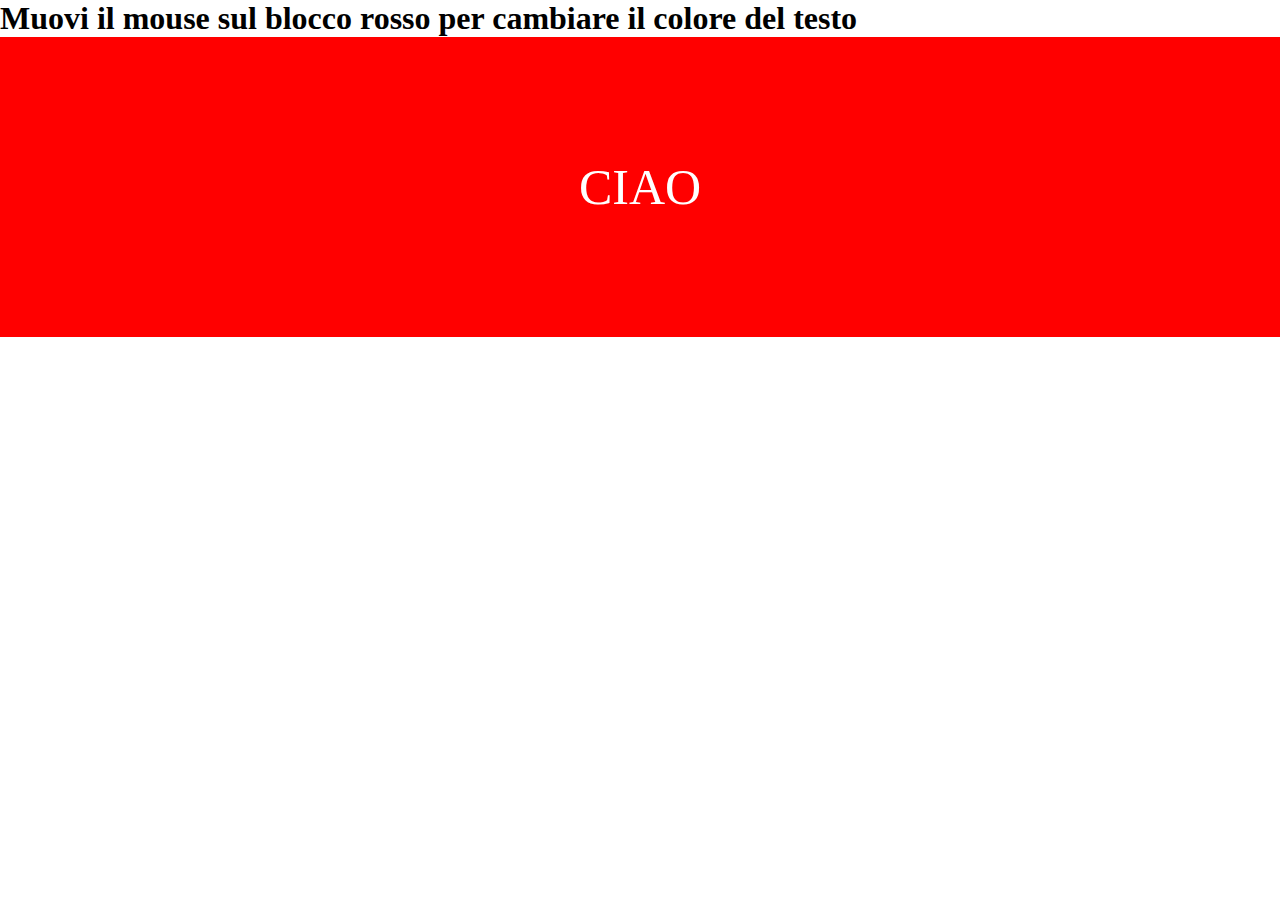
<file: 3_hover/index.html>
<!DOCTYPE html>
<html lang="en">
<head>
    <meta charset="UTF-8">
    <meta http-equiv="X-UA-Compatible" content="IE=edge">
    <meta name="viewport" content="width=device-width, initial-scale=1.0">
    <title>HTML...</title>
    <link href="css/style.css" rel="stylesheet" />
</head>
<body>
    
    <h1>Muovi il mouse sul blocco rosso per cambiare il colore del testo</h1>

    <div class="box">
        <p class="testo">CIAO</p>
    </div>

</body>
</html>
</file>
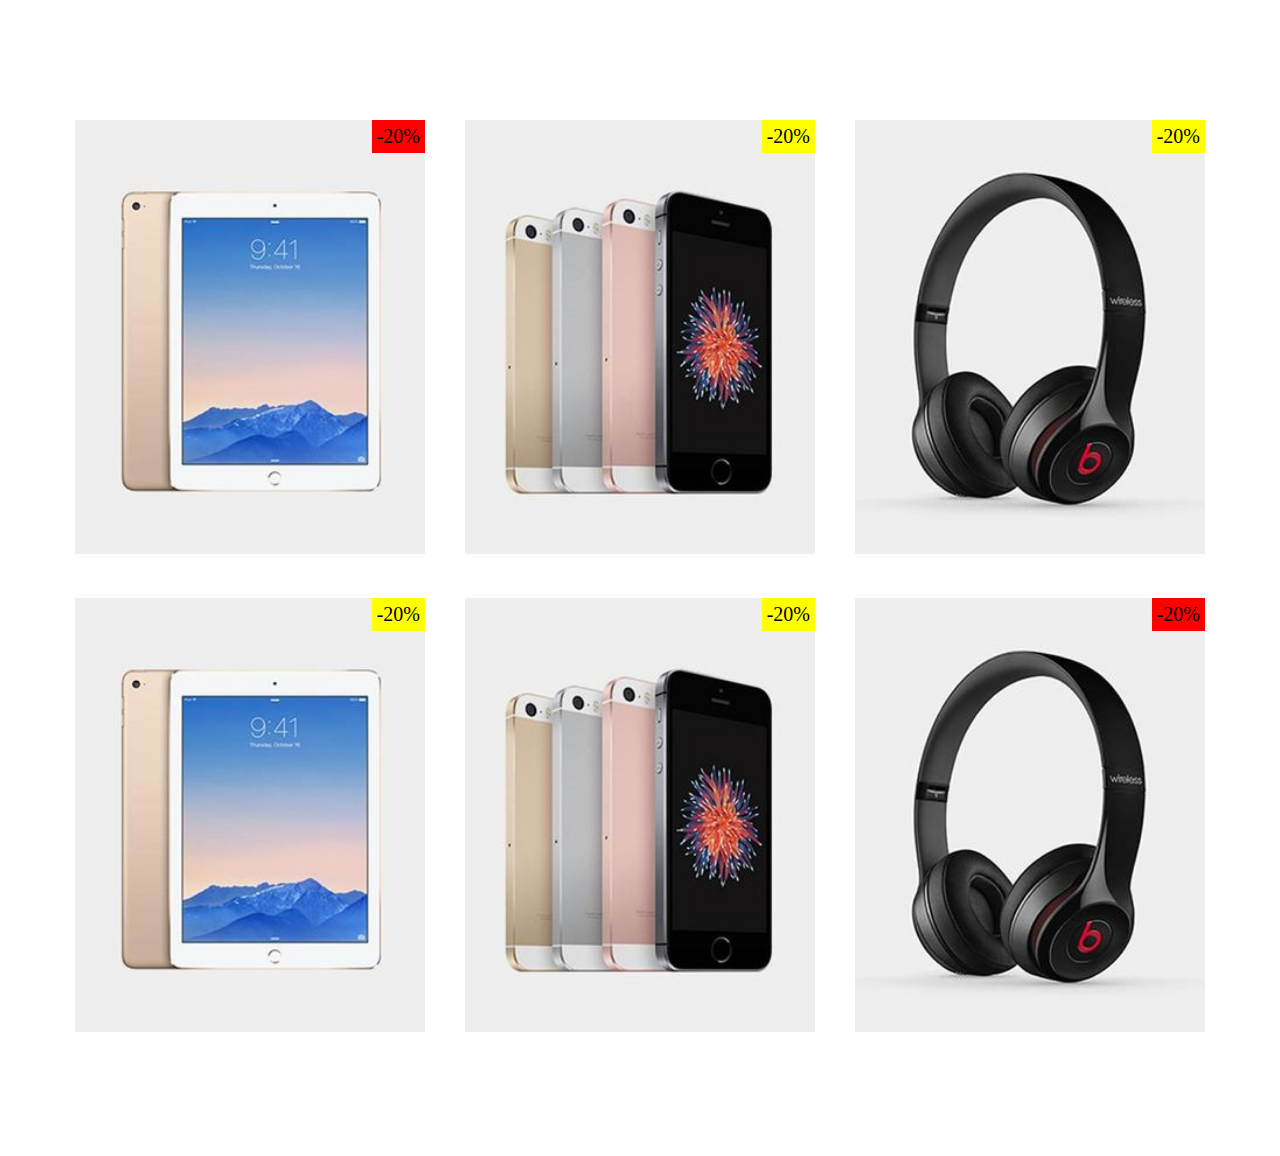
<file: 4_shop/index.html>
<!DOCTYPE html>
<html lang="en">
<head>
    <meta charset="UTF-8">
    <meta http-equiv="X-UA-Compatible" content="IE=edge">
    <meta name="viewport" content="width=device-width, initial-scale=1.0">
    <title>HTML...</title>
    <link href="css/style.css" rel="stylesheet" />
</head>
<body>

    <main>
        <div class="container">
            <div class="columns">
                <div class="col">
                    <div class="product">
                        <div class="tag tag-red">-20%</div>
                        <img src="img/pd1.jpg" alt="IPad" />
                    </div>
                </div>
                <div class="col">
                    <div class="product">
                        <div class="tag tag-yellow">-20%</div>
                        <img src="img/pd2.jpg" alt="IPhone" />
                    </div>
                </div>
                <div class="col">
                    <div class="product">
                        <div class="tag tag-yellow">-20%</div>
                        <img src="img/pd3.jpg" alt="Cuffie" />
                    </div>
                </div>
                <div class="col">
                    <div class="product">
                        <div class="tag tag-yellow">-20%</div>
                        <img src="img/pd1.jpg" alt="IPad" />
                    </div>
                </div>
                <div class="col">
                    <div class="product">
                        <div class="tag tag-yellow">-20%</div>
                        <img src="img/pd2.jpg" alt="IPhone" />
                    </div>
                </div>
                <div class="col">
                    <div class="product">
                        <div class="tag tag-red">-20%</div>
                        <img src="img/pd3.jpg" alt="Cuffie" />
                    </div>
                </div>
            </div>
        </div>
    </main>


</body>
</html>
</file>
<file: 1 - quadrati/css/style.css>
* {
    padding: 0;
    margin: 0;
    box-sizing: border-box;
}

.live-1 .red {
    margin: 50px;
    width: 400px;
    height: 300px;
    background-color: red;
    position: relative;
}

.live-1 .red .blue {
    width: 100px;
    height: 100px;
    background-color: blue;
}

.live-1 .red .yellow {
    background-color: yellow;
    width: 100px;
    height: 100px;
    bottom: 0;
    left: 100%;
    position: absolute;
}

.live-2 .red {
    margin: 50px;
    width: 400px;
    height: 300px;
    background-color: red;
    position: relative;
}

.live-2 .red .blue-alto-sx {
    width: 100px;
    height: 100px;
    background-color: blue;
}

.live-2 .red .blue-alto-dx { 
    width: 100px;
    height: 100px;
    background-color: blue;
    position: absolute;
    right: 0;
    top: 0;
}

.live-2 .red .blue-basso-dx { 
    width: 100px;
    height: 100px;
    background-color: blue;
    position: absolute;
    right: 0;
    bottom: 0;
}


.live-3 .green {
    margin: 50px;
    width: 600px;
    height: 400px;
    background-color: green;
}

.live-3 .green .blue-1 {
    background-color: blue;
    width: 200px;
    height: 200px;
    display: inline-block;
    position: relative;
}

.live-3 .green .blue-2 {
    background-color: blue;
    width: 200px;
    height: 200px;
    display: inline-block;
    position: relative;
}

.live-3 .green .blue-1 .yellow-alto-sx {
    width: 50px;
    height: 50px;
    background-color: yellow;
}

.live-3 .green .blue-1 .yellow-basso-dx {
    width: 50px;
    height: 50px;
    background-color: yellow;
    position: absolute;
    bottom: 0;
    right: 0;
}


.live-3 .green .blue-2 .yellow-alto-sx {
    width: 50px;
    height: 50px;
    background-color: yellow;
}

.live-3 .green .blue-2 .yellow-spostato {
    width: 50px;
    height: 50px;
    background-color: yellow;
    position: relative;
    left: 10px;
}
</file>
<file: 2_position_fixed/css/style.css>
* {
    padding: 0;
    margin: 0;
    box-sizing: border-box;
}

html {
    font-family: sans-serif;
}

/* Regole CSS */

.topbar ul {
    list-style: none;
    text-align: center;
}

.topbar li {
    padding: 0px 15px;
    display: inline-block;
}

header {
    background-color: #315EE9;
    position: fixed;
    top: 0;
    left: 0;
    width: 100%;
    z-index: 9;
}

main {
    padding-top: 120px;
}

.topbar {
    height: 100px;
    display: flex;
    max-width: 1170px;
    margin: auto;
}


.logo-column {
    width: 20%;
    padding: 20px 0px;
    display: flex;
    align-items: center;
}

.topbar .menu-column {
    width: 60%;
    display: flex;
    align-items: center;
    justify-content: center;
}

.login-column {
    width: 20%;
    text-align: right;
    align-items: center;
    display: flex;
    justify-content: flex-end;
}

#jumbotron .content {
    height: 100%;
    width: 50%;
    margin: auto;
    text-align: center;
}

#jumbotron h1 {
    font-size: 40px;
}

.container {
    max-width: 1170px;
    margin: auto;
}


.main-menu a {
    color: white;
    text-decoration: none;
    padding: 10px;
}

.btn {
    display: inline-block;
    text-decoration: none;
    border-radius: 20px;
}

.btn.btn-white {
    color: black;
    background-color: white;
}

.btn.btn-small {
    padding: 8px;
}

.btn.btn-big {
    padding: 14px;
    border-radius: 30px;
    font-size: 18px;
    margin: 0px 10px;
}

.btn.btn-dark {
    color: white;
    background-color: #22272A;
}


.red-square {
    width: 100px;
    height: 100px;
    background-color: red;
    position: relative;
}
</file>
<file: 3_hover/css/style.css>
* {
    padding: 0;
    margin: 0;
    box-sizing: border-box;
}



.box {
    height: 300px;
    background-color: red;
    display: flex;
    justify-content: center;
    align-items: center;
}


.testo {
    color: white;
    font-size: 50px;
}

.box:hover {
    background-color: pink;
}

.box:hover .testo {
    color: black;
}

.box:active .testo {
    color: purple;
}
</file>
<file: 4_shop/css/style.css>
* {
    padding: 0;
    margin: 0;
    box-sizing: border-box;
}

.container {
    max-width: 1170px;
    margin: 100px auto;
}

.columns {
    display: flex;
    flex-wrap: wrap;
}

.product {
    position: relative;
}

.col {
    width: calc(100% / 3);
    padding: 20px;
}

.product img {
    width: 100%;
}

.tag {
    position: absolute;
    top: 0;
    right: 0;
    padding: 5px;
    font-size: 20px;
}

.tag-red {
    background-color: red;
}

.tag-yellow {
    background-color: yellow;
}
</file>
